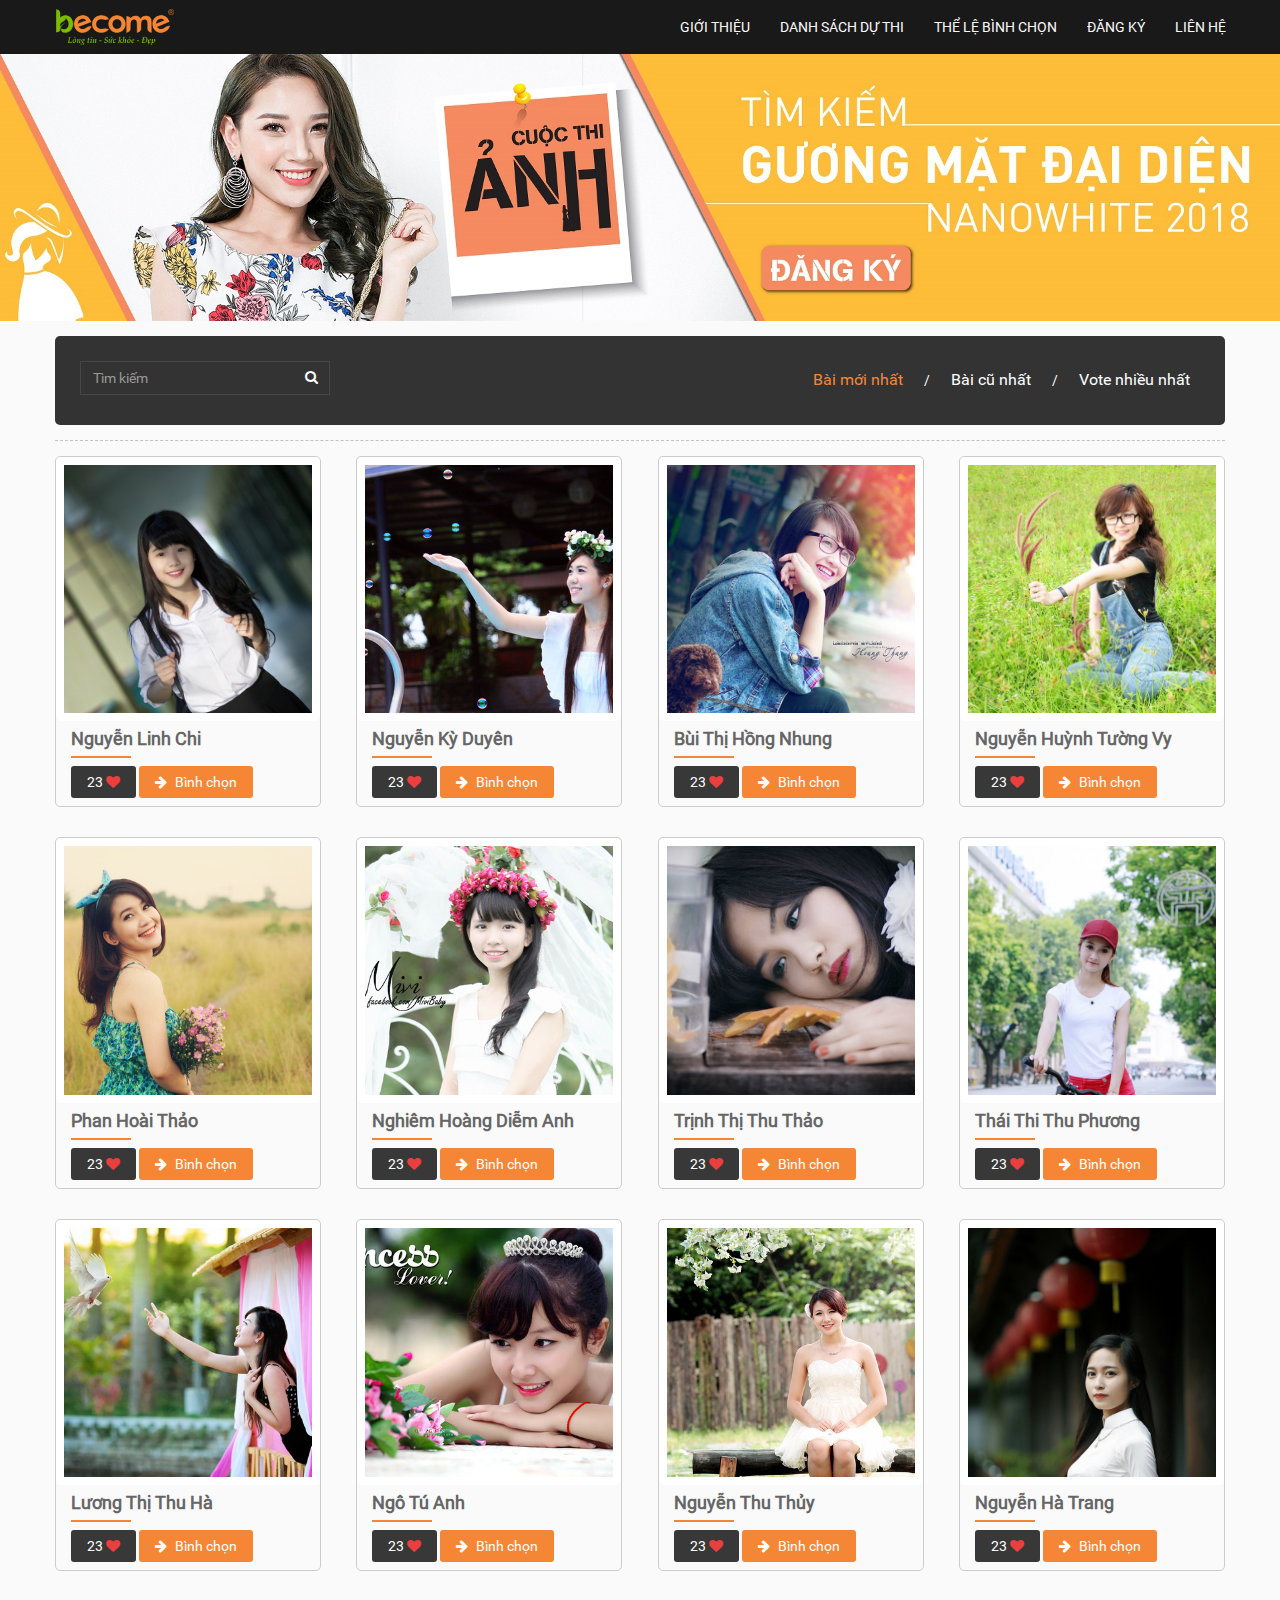
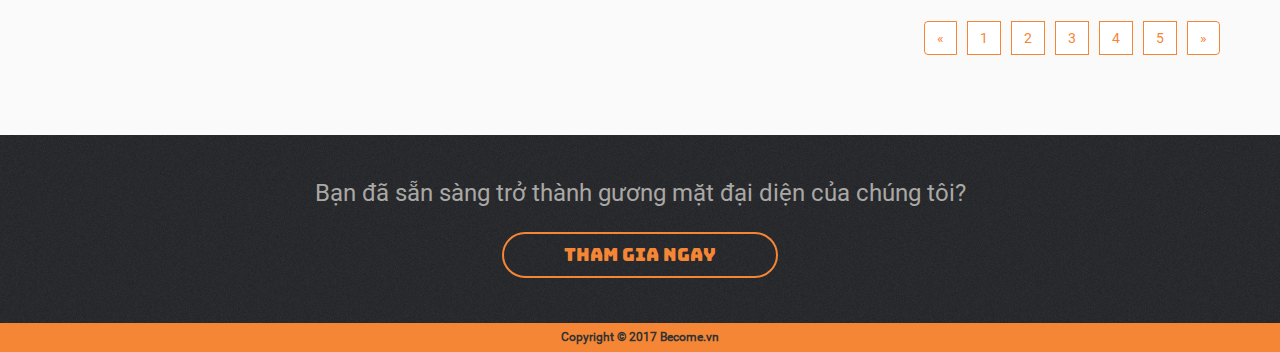
<file: index.html>
<!DOCTYPE html>
<html lang="en">
<head>
    <meta charset="utf-8">
    <meta http-equiv="X-UA-Compatible" content="IE=edge">
    <meta name="viewport" content="width=device-width, initial-scale=1.0, user-scalable=no">
    <title>Bình chọn gương mặt đại diện</title>

    <link href="assets/css/bootstrap.min.css" rel="stylesheet">
    <link href="assets/css/yamm.css" rel="stylesheet">
    <link href="assets/css/owl.carousel.css" rel="stylesheet">
    <link href="assets/css/owl.theme.css" rel="stylesheet">
    <link href="assets/css/owl.transitions.css" rel="stylesheet">
    <link href="assets/css/style.css" rel="stylesheet">
    <link href="assets/css/responsive.css" rel="stylesheet">
	<link href="assets/font-awesome/css/font-awesome.min.css" rel="stylesheet">
    <!-- Fonts -->
    <!-- <link href='https://fonts.googleapis.com/css?family=Roboto:400,300,500,700&subset=latin,vietnamese' rel='stylesheet' type='text/css'> -->
	<link href='https://fonts.googleapis.com/css?family=Open+Sans:300,400,600,700&subset=latin,vietnamese' rel='stylesheet' type='text/css'>
	<link href="https://fonts.googleapis.com/css?family=Bungee&amp;subset=vietnamese" rel="stylesheet">
</head>

<body>
	
	
	<header class="navbar-fixed-top nano-navbar" id="nmNav">
		<div class="container">
			<div class="row clearfix">
					<nav class="navbar al-navbar">
						<div class="container">
							<!-- Brand and toggle get grouped for better mobile display -->
							<div class="navbar-header">
								<button type="button" class="navbar-toggle collapsed" data-toggle="collapse" data-target="#bs-example-navbar-collapse-1" aria-expanded="false">
									<span class="sr-only">Toggle navigation</span>
									<span class="icon-bar"></span>
									<span class="icon-bar"></span>
									<span class="icon-bar"></span>
								</button>
								<a class="navbar-brand" href="#"><img src="assets/img/logo.png" class="logo" alt="Become logo"></a>
							</div>

							<!-- Collect the nav links, forms, and other content for toggling -->
							<div class="collapse navbar-collapse" id="bs-example-navbar-collapse-1">
								<ul class="nav navbar-nav navbar-right">
									<li><a href="#slider" class="scroll">Giới thiệu</a></li>
									<li class="active"><a href="#introduction" class="scroll">Danh sách dự thi</a></li>
									<li><a href="#testimonial" class="scroll">Thể lệ bình chọn</a></li>
									<li><a href="#partners" class="scroll">Đăng ký</a></li>
									<li><a href="#contact" class="scroll">Liên hệ</a></li>
								</ul>
							</div>
							<!-- /.navbar-collapse -->
						</div>
						<!-- /.container-fluid -->
					</nav>
			</div>
		</div>
	</header>

	<section class="page-title" id="page_title">
		<a href="#">
			<img src="assets/img/cuocthianh-01.jpg" class="img-holder">
		</a>
		<!--<div class="container">
			<div class="clearfix">
				<div class="pull-left">
					
				</div>
				
				<div class="pull-right">
					<div class="inner-box clearfix">
						<div class="statistic number-picture fright align-right">
							<div class="no">1268</div>
							<div class="sub"><i class="fa fa-photo"></i> Bức ảnh</div>
						</div>
						<div class="statistic number-submission fright align-right">
							<div class="no">268</div>
							<div class="sub"><i class="fa fa-user-circle-o"></i> Thí sinh</div>
						</div>
					</div>
				</div>
			</div>
		</div>-->
	</section>
	
	<section class="main-content">
		<div class="container">
			<div class="row">
				<div class="col-sm-12">
					<div class="inner">
						<div class="filter-bar clearfix">
							<div class="pull-right">
								<a href="#" class="btn-link active">Bài mới nhất</a>
								<span class="divider">/</span>
								<a href="#" class="btn-link">Bài cũ nhất</a>
								<span class="divider">/</span>
								<a href="#" class="btn-link">Vote nhiều nhất</a>
							</div>
							<div class="pull-left">
								<form class="form" method="GET" action="">
									<input class="form-control" type="text" name="keywords" placeholder="Tìm kiếm">
									<button type="submit" class="btn-search"><i class="fa fa-search"></i></button>
								</form>
							</div>
						</div>
						
						<div class="grid-result">
							<ul class="clearfix">
								<li class="item"><!-- item 1 -->
									<a href="#" class="thumb" style="background-image: url('assets/img/demo/1.jpg')">
										<img src="assets/img/square-dot.png">
									</a>
									<a href="#">
										<div class="box-below">
											<h4>Nguyễn Linh Chi</h4>
											<div class="vote no btn">23 <i class="fa fa-heart"></i></div>
											<div class="vote click btn"><i class="fa fa-arrow-right"></i> Bình chọn</div>
										</div>
									</a>
								</li>
								<li class="item"><!-- item 2 -->
									<a href="#" class="thumb" style="background-image: url('assets/img/demo/2.jpg')">
										<img src="assets/img/square-dot.png">
									</a>
									<a href="#">
										<div class="box-below">
											<h4>Nguyễn Kỳ Duyên</h4>
											<div class="vote no btn">23 <i class="fa fa-heart"></i></div>
											<div class="vote click btn"><i class="fa fa-arrow-right"></i> Bình chọn</div>
										</div>
									</a>
								</li>
								<li class="item"><!-- item 3 -->
									<a href="#" class="thumb" style="background-image: url('assets/img/demo/3.jpg')">
										<img src="assets/img/square-dot.png">
									</a>
									<a href="#">
										<div class="box-below">
											<h4>Bùi Thị Hồng Nhung</h4>
											<div class="vote no btn">23 <i class="fa fa-heart"></i></div>
											<div class="vote click btn"><i class="fa fa-arrow-right"></i> Bình chọn</div>
										</div>
									</a>
								</li>
								<li class="item"><!-- item 4 -->
									<a href="#" class="thumb" style="background-image: url('assets/img/demo/4.jpg')">
										<img src="assets/img/square-dot.png">
									</a>
									<a href="#">
										<div class="box-below">
											<h4>Nguyễn Huỳnh Tường Vy</h4>
											<div class="vote no btn">23 <i class="fa fa-heart"></i></div>
											<div class="vote click btn"><i class="fa fa-arrow-right"></i> Bình chọn</div>
										</div>
									</a>
								</li>
								<li class="item"><!-- item 5 -->
									<a href="#" class="thumb" style="background-image: url('assets/img/demo/5.jpg')">
										<img src="assets/img/square-dot.png">
									</a>
									<a href="#">
										<div class="box-below">
											<h4>Phan Hoài Thảo</h4>
											<div class="vote no btn">23 <i class="fa fa-heart"></i></div>
											<div class="vote click btn"><i class="fa fa-arrow-right"></i> Bình chọn</div>
										</div>
									</a>
								</li>
								<li class="item"><!-- item 6 -->
									<a href="#" class="thumb" style="background-image: url('assets/img/demo/6.jpg')">
										<img src="assets/img/square-dot.png">
									</a>
									<a href="#">
										<div class="box-below">
											<h4>Nghiêm Hoàng Diễm Anh</h4>
											<div class="vote no btn">23 <i class="fa fa-heart"></i></div>
											<div class="vote click btn"><i class="fa fa-arrow-right"></i> Bình chọn</div>
										</div>
									</a>
								</li>
								<li class="item"><!-- item 7 -->
									<a href="#" class="thumb" style="background-image: url('assets/img/demo/7.jpg')">
										<img src="assets/img/square-dot.png">
									</a>
									<a href="#">
										<div class="box-below">
											<h4>Trịnh Thị Thu Thảo</h4>
											<div class="vote no btn">23 <i class="fa fa-heart"></i></div>
											<div class="vote click btn"><i class="fa fa-arrow-right"></i> Bình chọn</div>
										</div>
									</a>
								</li>
								<li class="item"><!-- item 8 -->
									<a href="#" class="thumb" style="background-image: url('assets/img/demo/8.jpg')">
										<img src="assets/img/square-dot.png">
									</a>
									<a href="#">
										<div class="box-below">
											<h4>Thái Thi Thu Phương</h4>
											<div class="vote no btn">23 <i class="fa fa-heart"></i></div>
											<div class="vote click btn"><i class="fa fa-arrow-right"></i> Bình chọn</div>
										</div>
									</a>
								</li>
								<li class="item"><!-- item 9 -->
									<a href="#" class="thumb" style="background-image: url('assets/img/demo/9.jpg')">
										<img src="assets/img/square-dot.png">
									</a>
									<a href="#">
										<div class="box-below">
											<h4>Lương Thị Thu Hà</h4>
											<div class="vote no btn">23 <i class="fa fa-heart"></i></div>
											<div class="vote click btn"><i class="fa fa-arrow-right"></i> Bình chọn</div>
										</div>
									</a>
								</li>
								<li class="item"><!-- item 10 -->
									<a href="#" class="thumb" style="background-image: url('assets/img/demo/10.jpg')">
										<img src="assets/img/square-dot.png">
									</a>
									<a href="#">
										<div class="box-below">
											<h4>Ngô Tú Anh</h4>
											<div class="vote no btn">23 <i class="fa fa-heart"></i></div>
											<div class="vote click btn"><i class="fa fa-arrow-right"></i> Bình chọn</div>
										</div>
									</a>
								</li>
								<li class="item"><!-- item 11 -->
									<a href="#" class="thumb" style="background-image: url('assets/img/demo/11.jpg')">
										<img src="assets/img/square-dot.png">
									</a>
									<a href="#">
										<div class="box-below">
											<h4>Nguyễn Thu Thủy</h4>
											<div class="vote no btn">23 <i class="fa fa-heart"></i></div>
											<div class="vote click btn"><i class="fa fa-arrow-right"></i> Bình chọn</div>
										</div>
									</a>
								</li>
								<li class="item"><!-- item 12 -->
									<a href="#" class="thumb" style="background-image: url('assets/img/demo/12.jpg')">
										<img src="assets/img/square-dot.png">
									</a>
									<a href="#">
										<div class="box-below">
											<h4>Nguyễn Hà Trang</h4>
											<div class="vote no btn">23 <i class="fa fa-heart"></i></div>
											<div class="vote click btn"><i class="fa fa-arrow-right"></i> Bình chọn</div>
										</div>
									</a>
								</li>
							</ul>
							
							<nav class="clearfix"><!-- Pagination -->
							<ul class="pagination fright">
								<li>
									<a href="#" aria-label="Previous">
										<span aria-hidden="true">&laquo;</span>
									</a>
								</li>
								<li><a href="#">1</a></li>
								<li><a href="#">2</a></li>
								<li><a href="#">3</a></li>
								<li><a href="#">4</a></li>
								<li><a href="#">5</a></li>
								<li>
									<a href="#" aria-label="Next">
										<span aria-hidden="true">&raquo;</span>
									</a>
								</li>
							</ul>
						</nav>
						</div>
						
					</div>
				</div>
			</div>
		</div>
	</section>
	
	<section class="register">
		<div class="container">
			<div class="center">
				<h3 class="heading">Bạn đã sẵn sàng trở thành gương mặt đại diện của chúng tôi?</h3>
				<a href="#" class="btn btn-round">Tham gia ngay</a>
			</div>
		</div>
	</section>
	
	<footer>
		<div class="bottom-footer">
			<div class="container center">
				<h4 class="title">Copyright © 2017 Become.vn</h4>
			</div>
		</div>
	</footer>
	
	<div class="telus hidden-lg hidden-md">
		<div class="block">
			<a href="tel:0904683491"><i class="fa fa-phone"></i></a>
		</div>
	</div>
	
    <script src="assets/js/jquery-1.11.1.min.js"></script>
    <script src="assets/js/bootstrap.min.js"></script>
    <script src="assets/js/owl.carousel.min.js"></script>
    <script src="assets/js/script.js"></script>
	<script type="text/javascript">
		$(document).ready(function() {
			  
		});
	</script>
</body>

</html>
</file>
<file: assets/css/style.css>
/*
	CR Team - Professional Web Designer
*/
@font-face {
	font-family: 'Roboto';
	src: url('../fonts/Roboto-Regular.ttf');
}
@font-face {
	font-family: 'Roboto-Bold';
	src: url('../fonts/Roboto-Bold.ttf');
}

body {
	font-family: 'Roboto', sans-serif;
	overflow-x: auto;
	position: relative;
	min-height: 100%;
	width: 100%;
    height: 100%;
	background: #fafafb;
}
ul, li {
	list-style: none;
	margin: 0;
	padding: 0;
}
input {
	outline: 0;
}
html {
    width: 100%;
    height: 100%;
}
a, a:hover, a:focus {
	text-decoration: none;
}
a:hover {
	color: #f58635;
}
h1,h2,h3,h4,h5,h6 {
    margin: 0 0 15px;
    font-weight: 600;
}
p {
    margin: 0 0 15px;
    line-height: 1.5;
}
@media(min-width: 1200px) {
    .container {
		width: 1200px;
	}
}
@media(min-width:767px) {
    p {
        margin: 0 0 10px;
        line-height: 1.6;
    }
}
a {
    -webkit-transition: all .2s ease-in-out;
    -moz-transition: all .2s ease-in-out;
    transition: all .2s ease-in-out;
	color: #666;
}
::-webkit-input-placeholder {
   color: #ccc;
}
:-moz-placeholder { /* Firefox 18- */
   color: #ccc;
}
::-moz-placeholder {  /* Firefox 19+ */
   color: #ccc;
}
:-ms-input-placeholder {
   color: #ccc;
}
.fleft {float: left}
.fright {float: right}
.center {text-align: center}
.align-right {text-align: right;}
.align-left {text-align: left;}
.img-holder {
	width: 100%;
}
.nano-navbar {
	/* background: #fff; */
	background: #191919;
}
.nano-navbar.top-nav-collapse {
	background: #191919;
	border-bottom: 1px solid #3e3e3e;
}
.select-style {
	padding: 0;
    margin: 25px 0;
	display: inline-block;
	width: 130px;
    overflow: hidden;
    background: #eee url('../img/arrowdown.gif') no-repeat 90% 50%;
}
.select-style select {
    padding: 8px;
	width: 130%;
    border: 1px solid #ddd;
    box-shadow: none;
    background-color: transparent;
    background-image: none;
    -webkit-appearance: none;
       -moz-appearance: none;
            appearance: none;
	height: 36px;
}
.select-style select:focus {
    outline: none;
}
#header-search select {
	font-size: 11px;
}
#header-search input {
	margin: 25px 0;
	padding: 9px 8px;
	border: 1px solid #ddd;
	border-radius: 0;
	font-size: 11px;
	width: 100%;
	height: 36px;
}
.inputfield {
	position: relative;
	width: 400px;
}
.inputfield .btn-search {
	background: #000;
	color: #fff;
	line-height: 36px;
	width: 36px;
	position: absolute;
	top: 25px;
	right:0;
	border: 0;
	height: 36px;
}
.header-top-bar {
    background-color: #F5F5F5;
}
.header-top-bar .contact-details {
    float: left;
}
.adri-navbar.affix {
    top: 0;
    width: 100%;
    z-index: 999;
}
.header-top-bar .social-icons li {
}
.header-top-bar .social-icons li a{
	padding: 10px 20px;
}
.social-icons li a .fa-facebook {
	color: #3b5998;
}
.social-icons li a .fa-twitter {
	color: #1da1f2;
}
.social-icons li a .fa-google-plus {
	color: #dc483c;
}
.social-icons li a .fa-youtube {
	color: #ff0000;
}
.search-container .search {
	position: relative;
	margin-top: 5px;
}
.search-container .search-input {
    padding: 5px 8px;
    font-size: 12px;
    background: #f5f5f5;
    border: 1px solid #ddd;
    width: 180px;
	transition: all 0.3s linear;
	border-radius: 3px;
}
.search-container .search-input:focus {
	border: 1px solid #f4bc16;
}
.search-container .template-search {
	position: absolute;
	right: 0;
	top: 5px;
	color: #999;
	font-size: 12px;
	width: 22px;
}
::-webkit-input-placeholder {
   color: #ccc;
}
:-moz-placeholder { /* Firefox 18- */
   color: #ccc;
}
::-moz-placeholder {  /* Firefox 19+ */
   color: #ccc;
}
:-ms-input-placeholder {
   color: #ccc;
}
.contact-details li {
    float: left;
    font-weight: 500;
    font-size: 13px;
    color: #999999;
    line-height: 20px;
    padding: 10px 20px;
}
.contact-details li:first-child {
    padding-left: 0;
}
.contact-details li a {
    color: #999;
}
.header h1 a {
    color: #F4BC16;
}
.header h1 {
    font-size: 37px;
    font-weight: 900;
    color: #F4BC16;
    line-height: 1;
	margin: 0;
}
.social-icons li {
    float: left;
    border-right: 1px solid #e3e6e7;
}
.social-icons.yellow li {
    background: #F4BC16;
    border: 3px solid #F4BC16;
    margin-left: 1px;
	width: 50px;
	height: 50px;
	line-height: 50px;
	text-align: center;
}
.social-icons a {
    display: block;
    color: #AAA;
}
.social-icons a:hover {
    color: #444;
}
.social-icons li a {
	color: #fff;
}
.social-icons.yellow li:hover {
    background: transparent;
}
.social-icons.yellow li a i {
	font-size: 16px;
}
.al-navbar .dropdown-menu >li> a {
	padding: 8px 15px;
	min-width: 220px;
}
.al-navbar .dropdown-menu >li> a:focus, .al-navbar .dropdown-menu >li> a:hover{
	background: #692a00;
	color: #fff;
}
.al-navbar {
	border-radius: 0;
	padding: 0;
	min-height: auto;
	color: #fff;
	margin: 0;
}
.navbar-brand {
	height: auto;
}
.logo {
	height: 36px;
}
.nav>li>a {
	text-transform: uppercase;
	font-size: 14px;
	line-height: 22px;
	color: #fafafa;
}
.nav>li>a:focus, .nav>li>a:hover {
    text-decoration: none;
    background: none;
	color: #ff9900;
}
.navbar-brand {
	padding: 8px 15px;
}
.page-title {
	color: #fff;
	padding-top: 54px;
}
.page-title .inner-box {
	padding: 40px 0;
}
.page-title .inner-box .statistic {
	padding: 0 15px;
}
.page-title .inner-box .statistic .no {
	font-size: 32px;
	font-weight: bold;
	font-family: 'Bungee', cursive;
}
.page-title .inner-box .statistic .sub{
	font-size: 22px;
	font-weight: normal;
	color: #fafafa;
}
.statistic .sub .fa {
	font-size: 18px;
}
.page-title .inner-box .statistic.number-submission {
	
}
.main-content {
	padding:15px 0 60px;
}
.filter-bar {
	/* border-bottom: 1px dashed #ccc; */
	margin-bottom: 15px;
	padding-bottom: 15px;
	background: #333;
    padding: 25px;
	border-radius: 5px;
}
.form {
	position: relative;
}
.form .form-control {
	box-shadow: none;
	background: none;
	min-width: 250px;
	border-radius: 0;
	padding-right: 30px;
	color: #fff;
	border: 1px solid #464646;
}
.form .form-control:focus {
	border-color: #fafafa;
}
.btn-search {
	position: absolute;
	right: 0;
	bottom: 0;
	background: none;
	border: none;
	color: #fff;
	padding: 8px 12px;
}
.divider {
	margin: 0 8px;
	color: #fafafa;
}
.btn-link {
	padding: 8px 10px;
	color: #fff;
	display: inline-block;
	font-size: 16px;
}
.btn-link:hover,.btn-link:focus,.btn-link.active {
	color: #f58635;
	text-decoration: none;
}
.grid-result {
	border-top: 1px dashed #c1c1c1;
	padding-top: 15px;
}
.grid-result .item {
	float: left;
    width: 22.75%;
    margin-right: 3%;
    margin-bottom: 30px;
	border: 1px solid #ccc;
	border-radius: 5px;
}
.grid-result .item:nth-child(4n) {
    margin-right: 0;
}
.item .thumb {
	display: block;
    background-size: cover;
    background-position: center top;
    border: 8px solid #fff;
    background-repeat: no-repeat;
	border-radius: 5px;
}
.item .thumb img {
    display: block;
    width: 100%;
}
.item a:hover,.item a:focus {
	color: #333;
}
.box-below {
	padding: 8px 15px;
}
.item .box-below h4 {
	margin-bottom: 8px;
}
.item .box-below h4:after {
	content:"";
	width: 60px;
	display: block;
	border-top: 2px solid #f58635;
	margin-top: 8px;
	margin-bottom: 5px;
}
.item .vote {
    color: #fff;
    padding: 5px 15px;
    display: inline-block;
    border-radius: 3px;
}
.item .vote.no {
	background: #383838;
}
.item .vote.click {
	background: #f58635;
}
.grid-result .item .vote.no i.fa {
	color: #ea3f3f;
}
.grid-result .item .vote.click i.fa {
	transition: linear 0.3s all;
	margin-right: 5px;
}
.grid-result .item:hover .vote.click i.fa {
	margin-left: 5px;
	margin-right: 0;
}
.pagination >li > a{
	color: #f58635;
	margin: 0 5px;
}
.pagination >li >a,.pagination >li >span {
	border: 1px solid #f58635;
}
.pagination >li >a:hover,.pagination >li >a:focus {
	color: #fff;
    background: #f58635;
    border: 1px solid #f58635;
}
.register {
	background: url('../img/bg-darker.jpg');
	padding: 45px 0;
}
.register .heading {
	font-weight: normal;
	color: #a9a8a4;
	margin-bottom: 25px;
}
.btn-round {
	background: none;
	border: 2px solid #f58635;
	color: #f58635;
	font-size: 18px;
	border-radius: 999px;
	padding: 8px 60px;
	font-family: 'Bungee', cursive;
}
.btn-round:hover,.btn-round:focus {
	color: #f58635;
}
.bottom-footer {
	padding: 8px;
	background: #f58635;
}
.bottom-footer .title {
	font-size: 12px;
	margin: 0;
}
</file>
<file: assets/css/responsive.css>
/* phones and tablets */
@media (min-width: 768px) {
	.dropdown .dropdown-menu {
		transition: all 0.2s ease-in-out;
		transform: translate(0,20px);
		max-height: 0;
		display: block;
		overflow: hidden;
		opacity: 0;
		visibility: hidden;
	}

	.dropdown.open .dropdown-menu {
		transform: translate(0,0px);
		max-height: 300px;
		opacity: 1;
		visibility: visible;
	}
}
@media (min-width: 768px) and (max-width: 1360px) {
}

@media (min-width: 768px) and (max-width: 960px) {
	.team_wrap {
		padding-left: 20px;
		padding-right: 20px;
	}
	.team_item {
		height: 250px;
	}
	.hgroup-sidebar .widget {
		padding: 15px;
	}
}
@media (max-width: 768px) {
	.navbar-nav {
		margin: 5px 0 0 0;
	}
	.tour-detail .col-md-3.fright {
		width: 100%;
	}
	.first-tour .img-holder{
		width: auto;
		height: 100%;
	}
	.feedback-header.flexible,.tour-listing .flexible {
		display: block;
	}
	.tour-listing .item .flexible .thumb {
		padding: 15px;
	}
	.feedback-avatar {
		display: block;
		width: 120px;
		margin: 15px auto;
	}
	.feedback-info .line > span {
		width: auto;
	}
	.tour-content .nav-tabs > li > a {
		margin: 0 2px;
		padding: 10px 12px;
	}
	.table-responsive{
		overflow-x: scroll;
	}
	.ln-navbar.navbar{
		background: #fff;
		border-bottom: 1px solid #eee;
	}
	.breadcrumbs {
		background: #3dc32a;
		color: #e6e6e6;
		padding: 5px 0;
	}
	.breadcrumbs a{
		color: #fff;
	}
	.tour-listing .short_info, .tags {
		border: 0;
	}
	.ln-navbar li a {
		color:#333;
		padding: 10px 20px;
	}
	.ln-navbar li a:hover,.ln-navbar li a:focus {
		color: #fff;
	}
	.ln-navbar .dropdown-menu li a {
		color: #666;
		padding: 10px 20px;
	}
	#tab-content-tour.affix {
		width: auto;
		left: 0;
		right: 0;
	}
	.tour-content .nav-tabs >li{
		width: 33%;
		text-align: center;
	}
	.blocksection.home_short_introduction {
		padding: 20px 0;
	}
	#booking-room-2 .item{
		padding: 15px;
	}
}
@media (min-width: 768px) and (max-width: 1920px) {
	.product-image  img {
		height: 174px;
	}
	.table-responsive{
		overflow-x: hidden;
	}
}

/* Landscape phones and down */
@media (max-width: 430px) {

}

/* Landscape phones and down */
@media (max-width: 385px) {

}

/* FullHD and 4K screen */
.page-cover.tour_detail {
	background-size:cover;
}
/* collapsed sidebar styles */
@media screen and (max-width: 767px) {
  .row-offcanvas {
    position: relative;
    -webkit-transition: all 0.25s ease-out;
    -moz-transition: all 0.25s ease-out;
    transition: all 0.25s ease-out;
  }
  .row-offcanvas-right
  .sidebar-offcanvas {
    right: -41.6%;
  }

  .row-offcanvas-left
  .sidebar-offcanvas {
    left: -41.6%;
  }
  .row-offcanvas-right.active {
    right: 41.6%;
  }
  .row-offcanvas-left.active {
    left: 41.6%;
  }
  .sidebar-offcanvas {
    position: absolute;
    top: 0;
    width: 41.6%;
  }
  #sidebar {
    padding-top:0;
  }
}
</file>
<file: assets/css/yamm.css>
/*!
 * Yamm!3 - Yet another megamenu for Bootstrap 3
 * http://geedmo.github.com/yamm3
 * 
 * @geedmo - Licensed under the MIT license
 */
.yamm .nav,
.yamm .collapse,
.yamm .dropup,
.yamm .dropdown {
  position: static;
}
.yamm .container {
  position: relative;
}
.yamm .dropdown-menu {
  left: auto;
}
.yamm .yamm-content {
  padding: 20px 30px;
}
.yamm .dropdown.yamm-fw .dropdown-menu {
  left: 0;
  right: 0;
}

.yamm-fullwidth .yamm-dropdown-menu {
	position: absolute;
	left: 0;
	right: 0;
	top: 40px;
	z-index: 99;
	width: 100%;
	border: 1px solid #e6e9ed;
}
.yamm .yamm-content h4 {
	margin-bottom: 20px;
}
.yamm-content .about p {
	line-height: 1.6;
}
</file>
